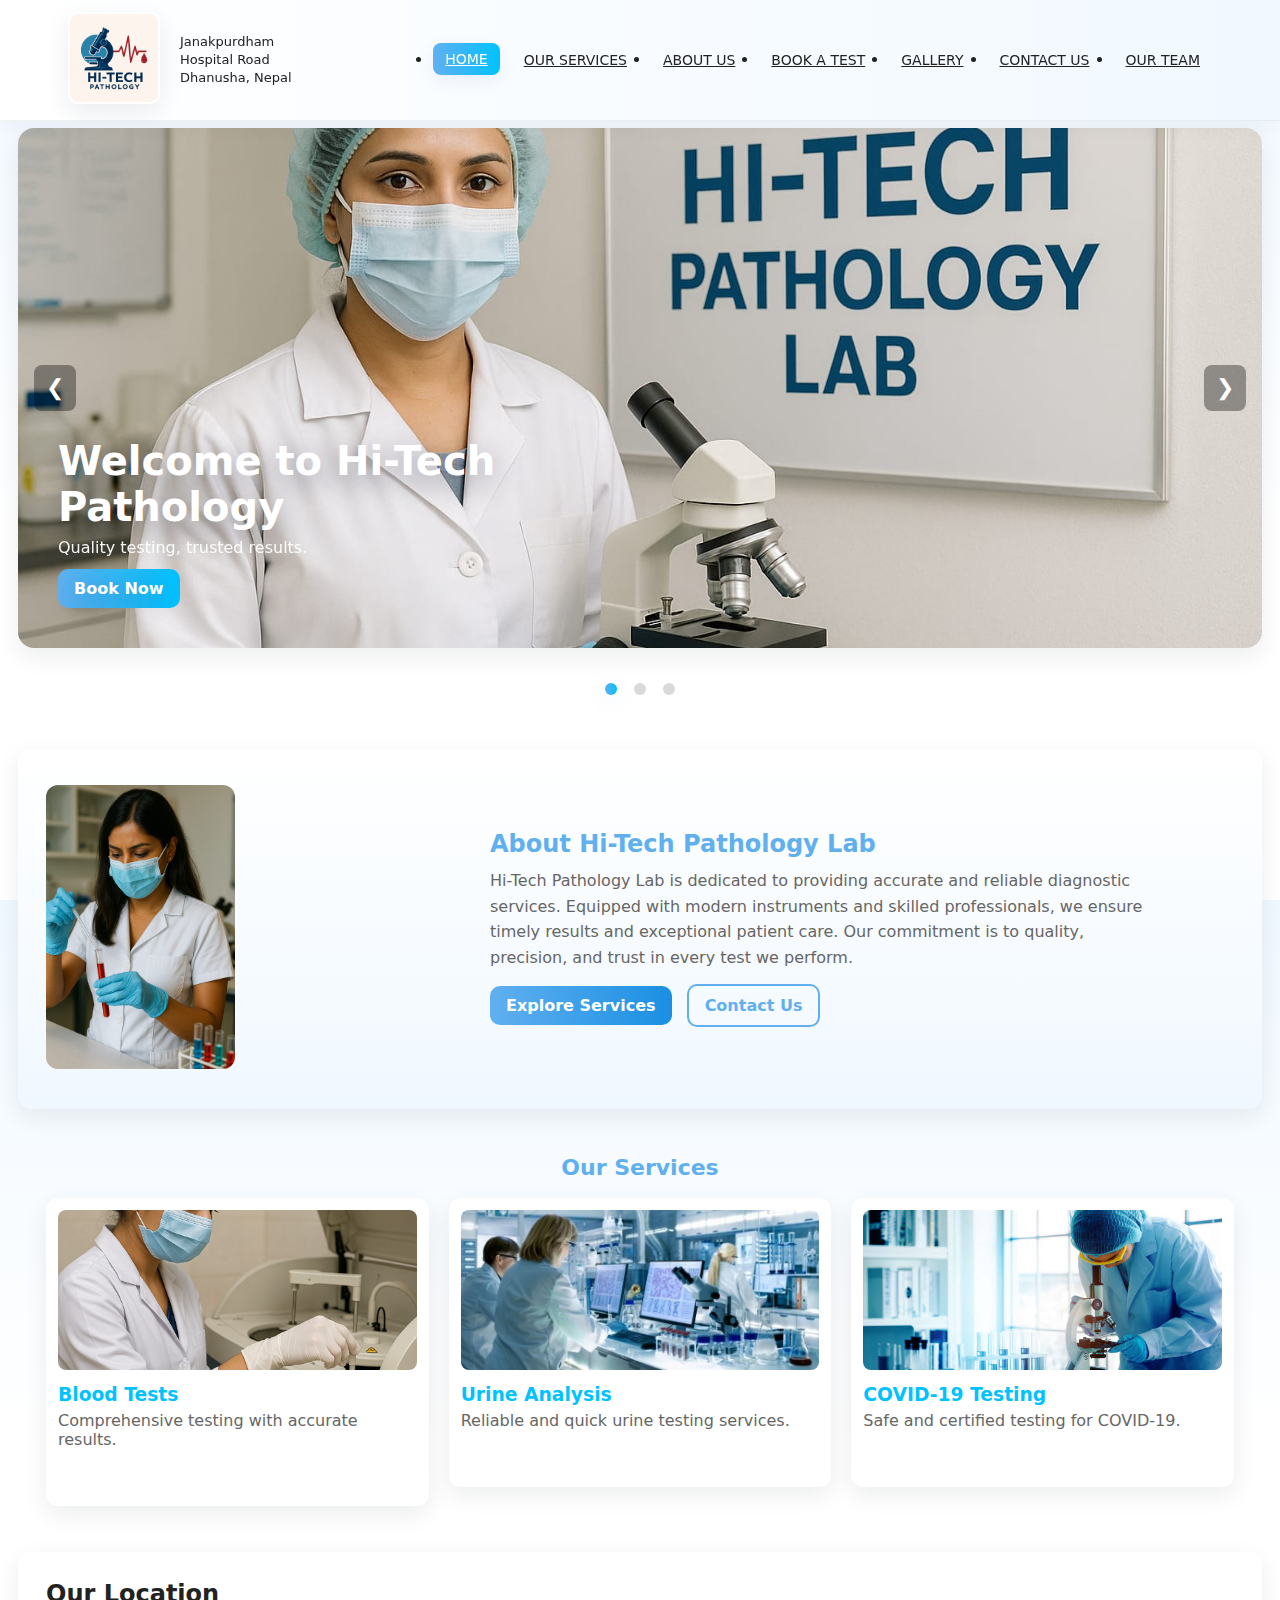
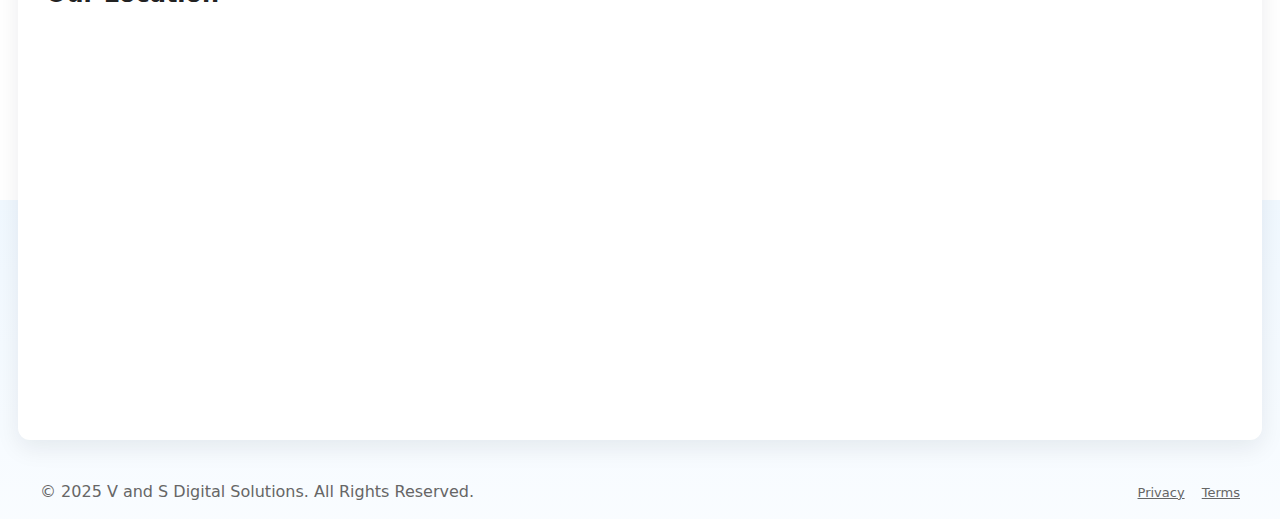
<file: index.html>
<!DOCTYPE html>
<html lang="en">
<head>
  <meta charset="UTF-8" />
  <meta name="viewport" content="width=device-width, initial-scale=1.0"/>
  
  <!-- SEO Meta Tags -->
  <meta name="description" content="Hi-Tech Pathology Lab in Janakpurdham, Nepal offers accurate diagnostic testing services. Book blood tests, urine tests, and complete health checkups online.">
  <meta name="keywords" content="pathology lab Janakpurdham, blood test Nepal, diagnostic lab Dhanusha, medical laboratory, health checkup, online booking">
  <meta name="author" content="Hi-Tech Pathology Lab">
  <meta name="robots" content="index, follow">
  
  <!-- Open Graph Meta Tags -->
  <meta property="og:title" content="Hi-Tech Pathology Lab - Quality Diagnostic Testing in Janakpurdham">
  <meta property="og:description" content="Professional pathology lab services in Janakpurdham, Nepal. Accurate results, modern equipment, online booking available.">
  <meta property="og:image" content="./logo.jpeg">
  <meta property="og:url" content="./">
  <meta property="og:type" content="website">
  
  <title>Hi-Tech Pathology Lab - Janakpurdham, Nepal | Diagnostic Testing Services</title>
  <link rel="stylesheet" href="style.css" />
  
  <!-- Structured Data Schema -->
  <script type="application/ld+json">
  {
    "@context": "https://schema.org",
    "@type": "MedicalClinic",
    "name": "Hi-Tech Pathology Lab",
    "image": "./logo.jpeg",
    "address": {
      "@type": "PostalAddress",
      "streetAddress": "Hospital Road",
      "addressLocality": "Janakpurdham",
      "addressRegion": "Dhanusha",
      "addressCountry": "NP"
    },
    "telephone": "+977-9822382156",
    "url": "./",
    "priceRange": "$$"
  }
  </script>
</head>
<body>
  <!-- Header Section -->
  <header id="header" class="site-header">
    <div class="header-inner">
      
      <!-- Logo and Address Block -->
      <div class="logo-and-address">
        <a href="index.html" class="logo" aria-label="Hi-Tech Pathology Home">
          <img src="logo.jpeg" alt="Hi-Tech Pathology logo">
        </a>
        <div class="address-block">
          <div class="address">Janakpurdham</div>
          <div class="address">Hospital Road</div>
          <div class="address">Dhanusha, Nepal</div>
        </div>
      </div>
      
      <button id="navToggle" class="nav-toggle" aria-expanded="false" aria-controls="mainNav">
        <span class="sr-only">Toggle navigation</span> &#9776;
      </button>
      <nav id="mainNav" class="main-nav">
        <ul class="navmenu">
          <li><a class="active" href="index.html">HOME</a></li>
          <li><a href="services.html">OUR SERVICES</a></li>
          <li><a href="about.html">ABOUT US</a></li>
          <li><a href="book.html">BOOK A TEST</a></li>
          <li><a href="gallery.html">GALLERY</a></li>
          <li><a href="contact.html">CONTACT US</a></li>
          <li><a href="team.html">OUR TEAM</a></li>
        </ul>
      </nav>
    </div>
  </header>

  <!-- Hero Section with Sliding Images -->
  <main>
    <section class="hero" aria-label="Hero - Hi-Tech Pathology">
      <div class="slider" aria-live="polite">
        <div class="slides fade" role="group" aria-roledescription="slide" aria-label="Slide 1">
          <img src="a2.jpeg" alt="Lab working" />
          <div class="caption">
            <h1>Welcome to Hi-Tech Pathology</h1>
            <p>Quality testing, trusted results.</p>
            <a href="book.html" class="btn primary">Book Now</a>
          </div>
        </div>
        <div class="slides fade" role="group" aria-roledescription="slide" aria-label="Slide 2">
          <img src="a4.jpeg" alt="Advanced instruments" />
          <div class="caption">
            <h1>Advanced Lab Services</h1>
            <p>Accuracy you can count on.</p>
            <a href="services.html" class="btn">Our Services</a>
          </div>
        </div>
        <div class="slides fade" role="group" aria-roledescription="slide" aria-label="Slide 3">
          <img src="a9.jpg" alt="Booking online" />
          <div class="caption">
            <h1>Book Your Test Online</h1>
            <p>Fast, reliable, and hassle-free.</p>
            <a href="book.html" class="btn primary">Start Booking</a>
          </div>
        </div>

        <!-- Prev/Next -->
        <button class="prev" aria-label="Previous slide" onclick="plusSlides(-1)">&#10094;</button>
        <button class="next" aria-label="Next slide" onclick="plusSlides(1)">&#10095;</button>
      </div>

      <!-- Dots -->
      <div class="dots" role="tablist" aria-label="Slide buttons">
        <button class="dot" onclick="currentSlide(1)" aria-label="Slide 1"></button>
        <button class="dot" onclick="currentSlide(2)" aria-label="Slide 2"></button>
        <button class="dot" onclick="currentSlide(3)" aria-label="Slide 3"></button>
      </div>
    </section>

    <!-- About Hi-Tech Lab Section -->
    <section id="about-lab" class="about-lab">
      <div class="about-container">
        <div class="about-image">
          <img src="a6.jpeg" alt="Hi-Tech Lab facility">
        </div>
        <div class="about-text">
          <h2>About Hi-Tech Pathology Lab</h2>
          <p>
            Hi-Tech Pathology Lab is dedicated to providing accurate and reliable diagnostic services. Equipped with modern instruments and skilled professionals, we ensure timely results and exceptional patient care. Our commitment is to quality, precision, and trust in every test we perform.
          </p>
          <div class="about-cta">
            <a href="services.html" class="btn">Explore Services</a>
            <a href="contact.html" class="btn outline">Contact Us</a>
          </div>
        </div>
      </div>
    </section>

    <!-- Our Services Section -->
    <section id="services" class="services">
      <h2>Our Services</h2>
      <div class="service-cards">
        <article class="service-card">
          <img src="a1.jpeg" alt="Blood Tests">
          <h3>Blood Tests</h3>
          <p>Comprehensive testing with accurate results.</p>
          <a href="services.html#blood" class="btn sm">Learn more</a>
        </article>
        <article class="service-card">
          <img src="a5.jpg" alt="Urine Analysis">
          <h3>Urine Analysis</h3>
          <p>Reliable and quick urine testing services.</p>
          <a href="services.html#urine" class="btn sm">Learn more</a>
        </article>
        <article class="service-card">
          <img src="a8.jpg" alt="COVID-19 Testing">
          <h3>COVID-19 Testing</h3>
          <p>Safe and certified testing for COVID-19.</p>
          <a href="services.html#covid" class="btn sm">Learn more</a>
        </article>
      </div>
    </section>

    <!-- Map Section -->
    <section id="location" class="map-section">
      <h2>Our Location</h2>
      <div class="map-container">
      <iframe src="https://www.google.com/maps/embed?pb=!1m23!1m12!1m3!1d114027.84575902396!2d85.84127032152662!3d26.73256069486557!2m3!1f0!2f0!3f0!3m2!1i1024!2i768!4f13.1!4m8!3e6!4m0!4m5!1s0x39ec4003d9a9685d%3A0xb20a0a292263104b!2sRang%20Bumi%20Marga%2C%20Janakpur%2045600!3m2!1d26.732584499999998!2d85.9236718!5e0!3m2!1sen!2snp!4v1762801523435!5m2!1sen!2snp"
       width="100%" height="400" style="border:0;" allowfullscreen="" loading="lazy" referrerpolicy="no-referrer-when-downgrade"></iframe>
      </div>
    </section>
  </main>

  <!-- Scroll Up Button -->
  <button id="scrollUpBtn" class="scroll-up" title="Go to top" aria-label="Scroll to top">&#8679;</button>

  <!-- Footer -->
  <footer class="site-footer">
    <div class="footer-inner">
      <p>&copy; 2025 V and S Digital Solutions. All Rights Reserved.</p>
      <div class="footer-links">
        <a href="privacy.html">Privacy</a>
        <a href="terms.html">Terms</a>
      </div>
    </div>
  </footer>

  <!-- External Scripts -->
  <script src="script.js"></script>
</body>
</html>
</file>
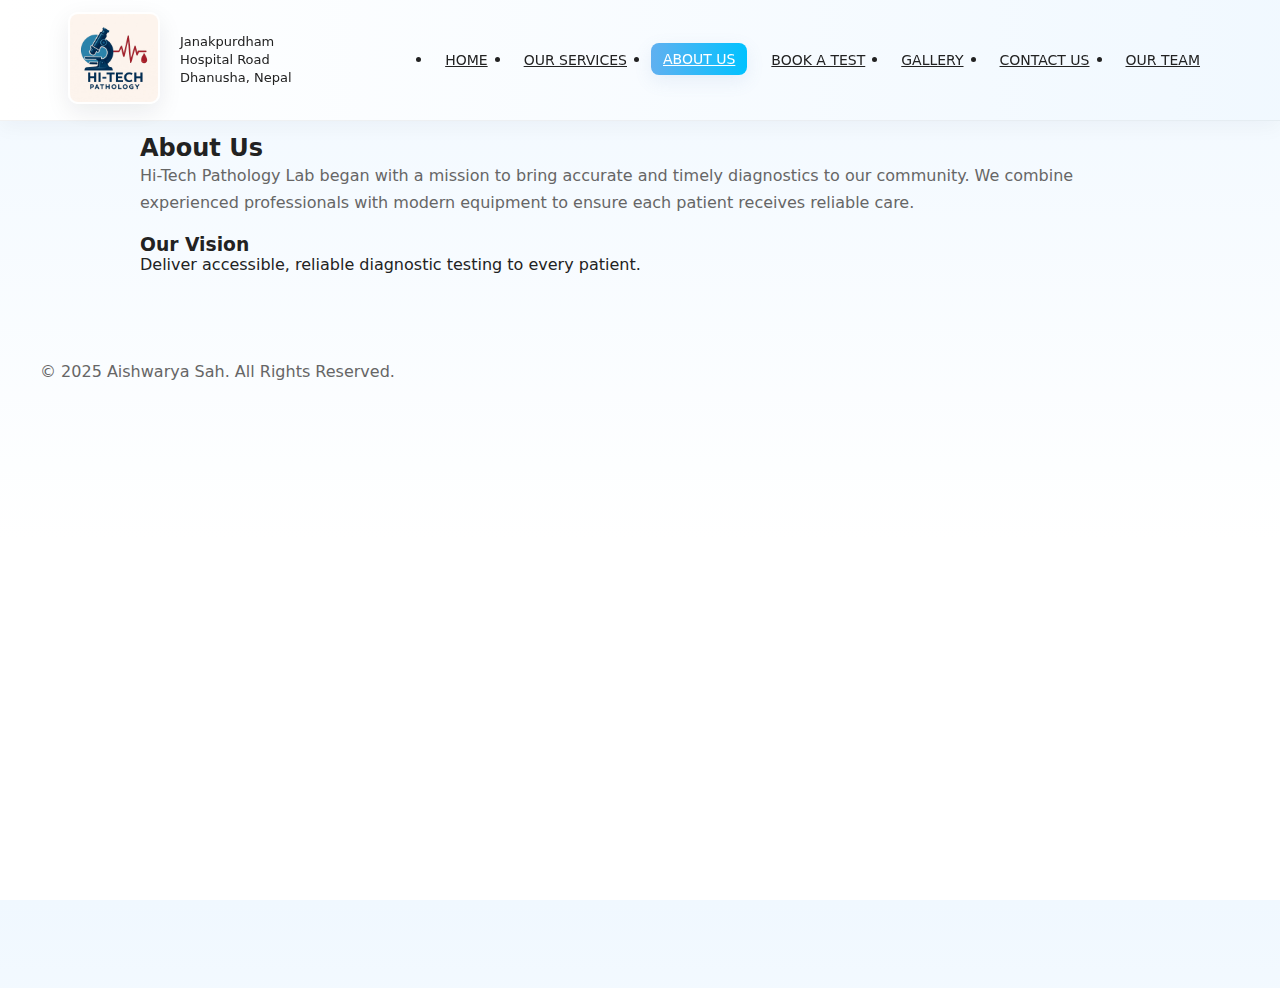
<file: about.html>
<!DOCTYPE html>
<html lang="en">
<head>
  <meta charset="utf-8"/>
  <meta name="viewport" content="width=device-width,initial-scale=1"/>
  <title>About - Hi-Tech Pathology</title>
  <link rel="stylesheet" href="style.css" />
</head>
<body>
  <!-- header (same as index) -->
  <header class="site-header">
    <div class="header-inner">
      
      <!-- Logo and Address Block -->
      <div class="logo-and-address">
        <a href="index.html" class="logo"><img src="logo.jpeg" alt="Hi-Tech Pathology Lab logo"></a>
        <div class="address-block">
          <div class="address">Janakpurdham</div>
          <div class="address">Hospital Road</div>
          <div class="address">Dhanusha, Nepal</div>
        </div>
      </div>
      
      <button id="navToggle" class="nav-toggle">&#9776;</button>
      <nav id="mainNav" class="main-nav">
        <ul class="navmenu">
          <li><a href="index.html">HOME</a></li>
          <li><a href="services.html">OUR SERVICES</a></li>
          <li><a class="active" href="about.html">ABOUT US</a></li>
          <li><a href="book.html">BOOK A TEST</a></li>
          <li><a href="gallery.html">GALLERY</a></li>
          <li><a href="contact.html">CONTACT US</a></li>
          <li><a href="team.html">OUR TEAM</a></li>
        </ul>
      </nav>
    </div>
  </header>

  <main style="margin-top:88px;padding:28px;">
    <section style="max-width:1000px;margin:18px auto;">
      <h2>About Us</h2>
      <p style="color:var(--muted);line-height:1.7;">
        Hi-Tech Pathology Lab began with a mission to bring accurate and timely diagnostics to our community.
        We combine experienced professionals with modern equipment to ensure each patient receives reliable care.
      </p>

      <h3 style="margin-top:18px;">Our Vision</h3>
      <p class="muted">Deliver accessible, reliable diagnostic testing to every patient.</p>
    </section>
  </main>

  <footer class="site-footer">
    <div class="footer-inner">
      <p>&copy; 2025 Aishwarya Sah. All Rights Reserved.</p>
    </div>
  </footer>

  <script src="script.js"></script>
</body>
</html>
</file>
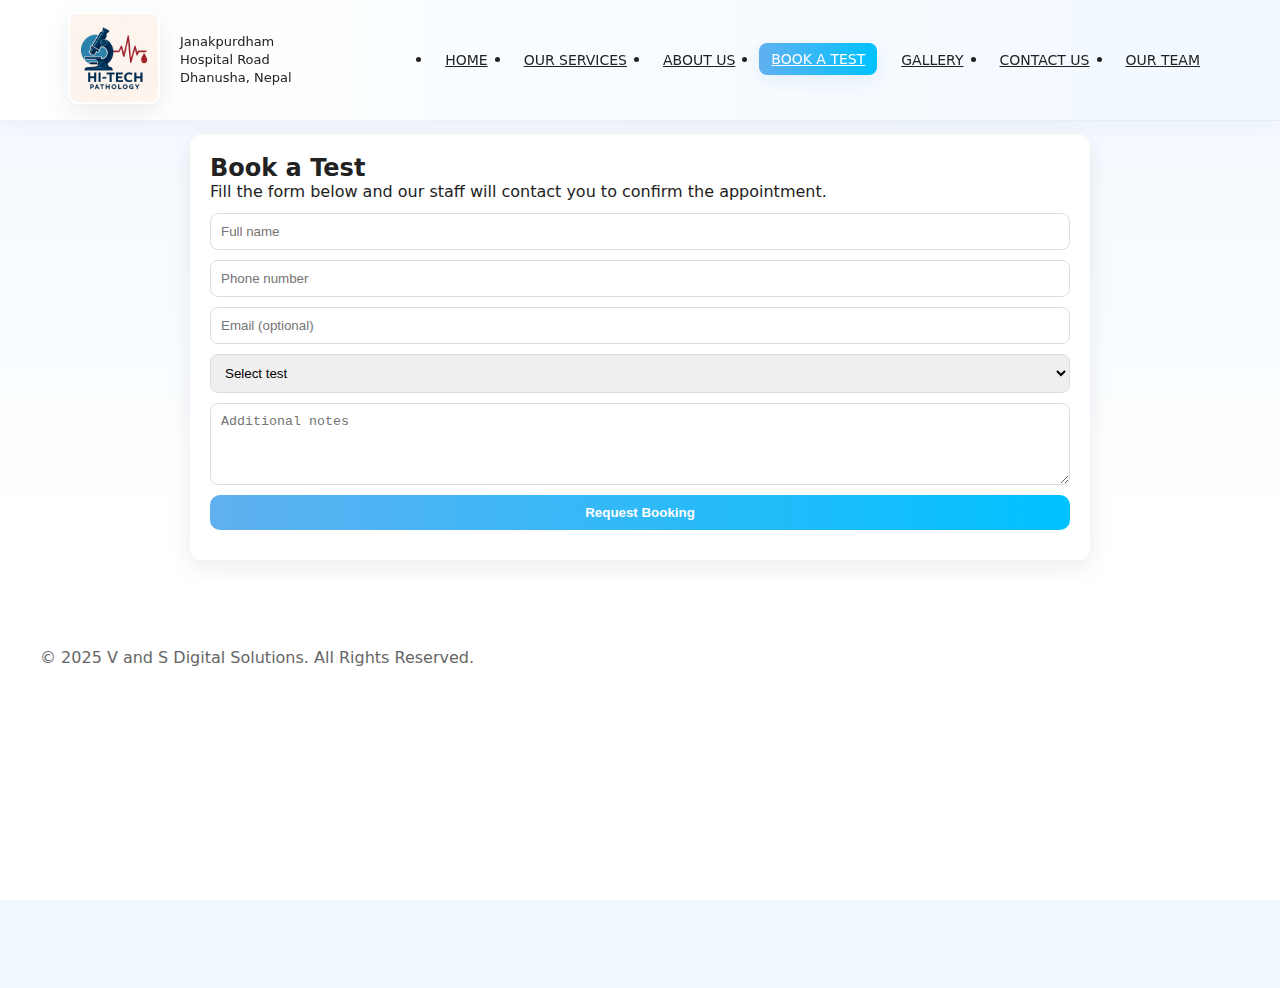
<file: book.html>
<!DOCTYPE html>
<html lang="en">
<head>
  <meta charset="UTF-8"/>
  <meta name="viewport" content="width=device-width,initial-scale=1"/>
  
  <!-- SEO Meta Tags -->
  <meta name="description" content="Book diagnostic tests online at Hi-Tech Pathology Lab Janakpurdham. Easy online booking for blood tests, urine tests, and health checkups in Nepal.">
  <meta name="keywords" content="book test online, online lab booking Janakpurdham, book blood test Nepal, pathology lab appointment, health checkup booking">
  <meta name="author" content="Hi-Tech Pathology Lab">
  <meta name="robots" content="index, follow">
  
  <!-- Open Graph Meta Tags -->
  <meta property="og:title" content="Book a Test - Hi-Tech Pathology Lab">
  <meta property="og:description" content="Book your diagnostic test online at Hi-Tech Pathology Lab Janakpurdham. Fast, reliable, and hassle-free booking.">
  <meta property="og:image" content="http://www.hitechpathologylab.com.np/a9.jpg">
  <meta property="og:url" content="http://www.hitechpathologylab.com.np/book.html">
  <meta property="og:type" content="website">
  
  <title>Book a Test Online - Hi-Tech Pathology Lab, Janakpurdham</title>
  <link rel="stylesheet" href="style.css" />
</head>
<body>
  <!-- header -->
  <header class="site-header">
    <div class="header-inner">
      
      <!-- Logo and Address Block -->
      <div class="logo-and-address">
        <a href="index.html" class="logo"><img src="logo.jpeg" alt="Hi-Tech Pathology Lab logo"></a>
        <div class="address-block">
          <div class="address">Janakpurdham</div>
          <div class="address">Hospital Road</div>
          <div class="address">Dhanusha, Nepal</div>
        </div>
      </div>
      
      <button id="navToggle" class="nav-toggle">&#9776;</button>
      <nav id="mainNav" class="main-nav">
        <ul class="navmenu">
          <li><a href="index.html">HOME</a></li>
          <li><a href="services.html">OUR SERVICES</a></li>
          <li><a href="about.html">ABOUT US</a></li>
          <li><a class="active" href="book.html">BOOK A TEST</a></li>
          <li><a href="gallery.html">GALLERY</a></li>
          <li><a href="contact.html">CONTACT US</a></li>
          <li><a href="team.html">OUR TEAM</a></li>
        </ul>
      </nav>
    </div>
  </header>

  <main style="margin-top:88px;padding:28px;">
    <section style="max-width:900px;margin:18px auto; background:#fff; padding:20px; border-radius:12px; box-shadow:var(--shadow);">
      <h2>Book a Test</h2>
      <p class="muted">Fill the form below and our staff will contact you to confirm the appointment.</p>
      <form id="bookingForm" style="margin-top:12px; display:grid; gap:10px;">
        <input type="text" name="name" required placeholder="Full name" style="padding:10px; border-radius:8px; border:1px solid #ddd;">
        <input type="tel" name="phone" required placeholder="Phone number" style="padding:10px; border-radius:8px; border:1px solid #ddd;">
        <input type="email" name="email" placeholder="Email (optional)" style="padding:10px; border-radius:8px; border:1px solid #ddd;">
        <select name="test" style="padding:10px; border-radius:8px; border:1px solid #ddd;">
          <option value="">Select test</option>
          <option>Blood Test</option>
          <option>Urine Analysis</option>
          <option>COVID-19 Test</option>
        </select>
        <textarea name="notes" rows="4" placeholder="Additional notes" style="padding:10px; border-radius:8px; border:1px solid #ddd;"></textarea>
        <button class="btn primary" type="submit">Request Booking</button>
      </form>
      <p id="bookingMsg" style="margin-top:10px;color:var(--muted);"></p>
    </section>
  </main>

  <footer class="site-footer">
    <div class="footer-inner">
      <p>&copy; 2025 V and S Digital Solutions. All Rights Reserved.</p>
    </div>
  </footer>

  <script src="script.js"></script>
  <script>
    // Simple client-side form handler (does not send data - placeholder)
    document.getElementById('bookingForm').addEventListener('submit', function(e) {
      e.preventDefault();
      document.getElementById('bookingMsg').textContent = 'Thank you! Your booking request has been received. Our staff will contact you soon.';
      this.reset();
    });
  </script>
</body>
</html>
</file>
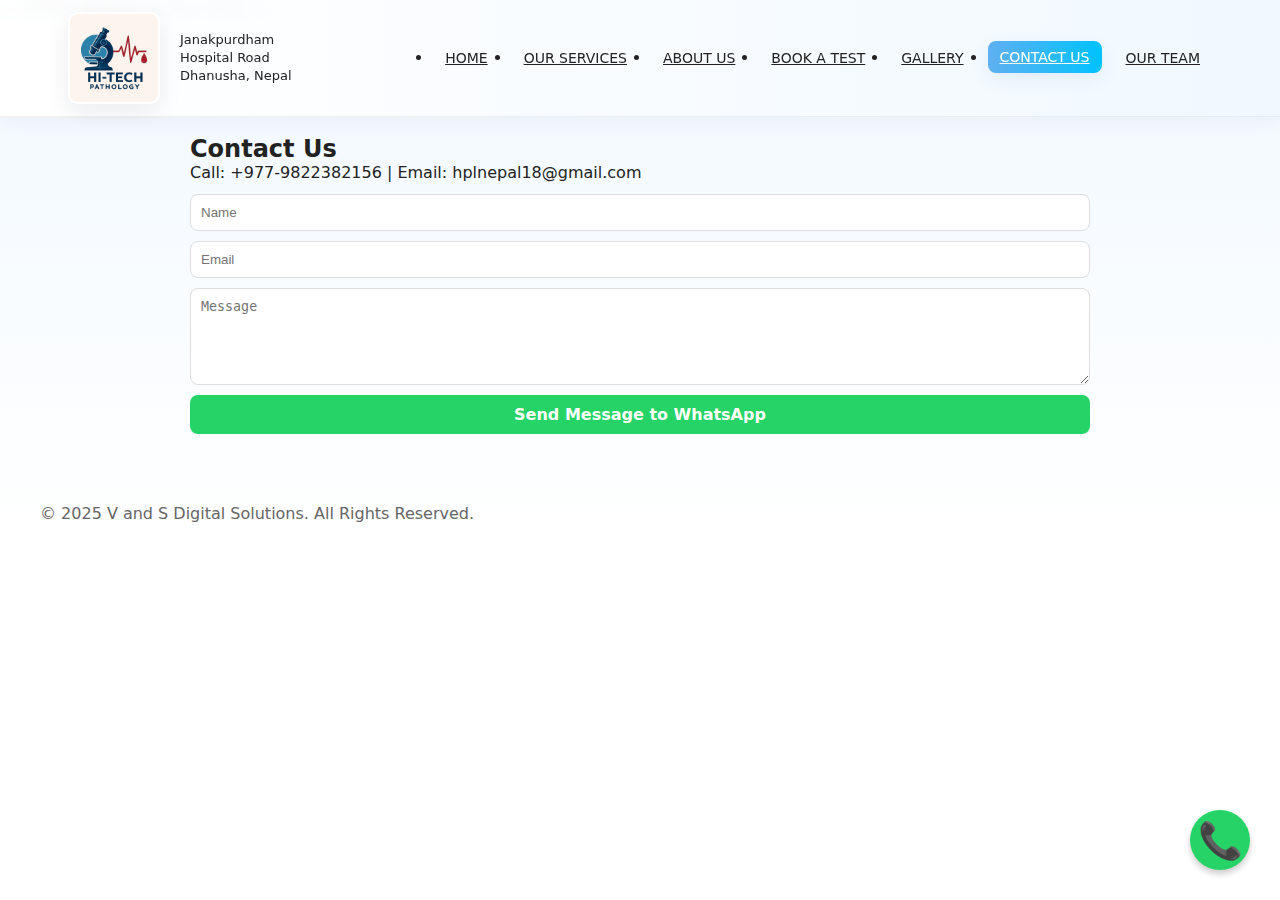
<file: contact.html>
--- START OF FILE contact.html ---

<!DOCTYPE html>
<html lang="en">
<head>
  <meta charset="UTF-8"/>
  <meta name="viewport" content="width=device-width,initial-scale=1"/>
  
  <!-- SEO Meta Tags -->
  <meta name="description" content="Contact Hi-Tech Pathology Lab Janakpurdham. Call +977-9822382156 or visit us at Hospital Road, Janakpurdham, Dhanusha, Nepal for diagnostic services.">
  <meta name="keywords" content="contact pathology lab, Janakpurdham lab address, phone number, medical lab contact, diagnostic center Dhanusha">
  <meta name="author" content="Hi-Tech Pathology Lab">
  <meta name="robots" content="index, follow">
  
  <!-- Open Graph Meta Tags -->
  <meta property="og:title" content="Contact Us - Hi-Tech Pathology Lab">
  <meta property="og:description" content="Get in touch with Hi-Tech Pathology Lab Janakpurdham. Phone: +977-9822382156, Email: hplnepal18@gmail.com">
  <meta property="og:image" content="http://www.hitechpathologylab.com.np/logo.jpeg">
  <meta property="og:url" content="http://www.hitechpathologylab.com.np/contact.html">
  <meta property="og:type" content="website">
  
  <title>Contact Us - Hi-Tech Pathology Lab, Janakpurdham</title>
  <link rel="stylesheet" href="style.css" />
  
  <!-- START: WhatsApp Floating Button Styles (Retained) -->
  <style>
    .whatsapp-float {
      position: fixed;
      width: 60px;
      height: 60px;
      bottom: 30px; 
      right: 30px; 
      background-color: #25d366; /* WhatsApp Green */
      color: #FFF;
      border-radius: 50%;
      text-align: center;
      font-size: 36px;
      line-height: 60px;
      box-shadow: 0 4px 6px rgba(0, 0, 0, 0.2);
      z-index: 1000;
      text-decoration: none;
      transition: background-color 0.3s;
    }

    .whatsapp-float:hover {
      background-color: #128C7E;
    }
    
    .whatsapp-float span {
        display: inline-block;
        transform: translateY(1px);
    }

    /* START: WhatsApp Form Button Style */
    .whatsapp-btn {
        background-color: #25d366 !important; /* WhatsApp Green */
        color: white !important;
        text-align: center;
        padding: 10px;
        border-radius: 8px;
        text-decoration: none;
        display: block;
        border: none;
        cursor: pointer;
        font-size: 16px;
        font-weight: bold;
    }
    .whatsapp-btn:hover {
        background-color: #128C7E !important;
    }
    /* END: WhatsApp Form Button Style */

  </style>
  <!-- END: WhatsApp Floating Button Styles -->
</head>
<body>
  <!-- header -->
  <header class="site-header">
    <div class="header-inner">
      
      <!-- Logo and Address Block -->
      <div class="logo-and-address">
        <a href="index.html" class="logo"><img src="logo.jpeg" alt="Hi-Tech Pathology Lab logo"></a>
        <div class="address-block">
          <div class="address">Janakpurdham</div>
          <div class="address">Hospital Road</div>
          <div class="address">Dhanusha, Nepal</div>
        </div>
      </div>
      
      <button id="navToggle" class="nav-toggle">&#9776;</button>
      <nav id="mainNav" class="main-nav">
        <ul class="navmenu">
          <li><a href="index.html">HOME</a></li>
          <li><a href="services.html">OUR SERVICES</a></li>
          <li><a href="about.html">ABOUT US</a></li>
          <li><a href="book.html">BOOK A TEST</a></li>
          <li><a href="gallery.html">GALLERY</a></li>
          <li><a class="active" href="contact.html">CONTACT US</a></li>
          <li><a href="team.html">OUR TEAM</a></li>
        </ul>
      </nav>
    </div>
  </header>

  <main style="margin-top:88px;padding:28px;">
    <section style="max-width:900px;margin:0 auto;">
      <h2>Contact Us</h2>
      <p class="muted">Call: +977-9822382156 | Email: hplnepal18@gmail.com</p>
      
      <!-- Removed FORM tags since we are now redirecting to a WhatsApp link on button click -->
      <div style="margin-top:12px;display:grid;gap:10px;">
        <input type="text" placeholder="Name" style="padding:10px;border-radius:8px;border:1px solid #ddd;">
        <input type="email" placeholder="Email" style="padding:10px;border-radius:8px;border:1px solid #ddd;">
        <textarea rows="5" placeholder="Message" style="padding:10px;border-radius:8px;border:1px solid #ddd;"></textarea>
        
        <!-- Replaced button with a WhatsApp-linked anchor tag -->
        <a href="https://wa.me/9779822382156?text=Hello%2C%20I%20have%20a%20query%20regarding%20Hi-Tech%20Pathology." class="whatsapp-btn" target="_blank" rel="noopener noreferrer">
            Send Message to WhatsApp
        </a>
      </div>
    </section>
  </main>

  <footer class="site-footer">
    <div class="footer-inner">
      <p>&copy; 2025 V and S Digital Solutions. All Rights Reserved.</p>
    </div>
  </footer>

  <!-- WhatsApp Floating Button Integration -->
  <a href="https://wa.me/9779822382156" class="whatsapp-float" target="_blank" aria-label="Chat with us on WhatsApp">
    <span>&#128222;</span> 
  </a>

  <script src="script.js"></script>
</body>
</html>
</file>
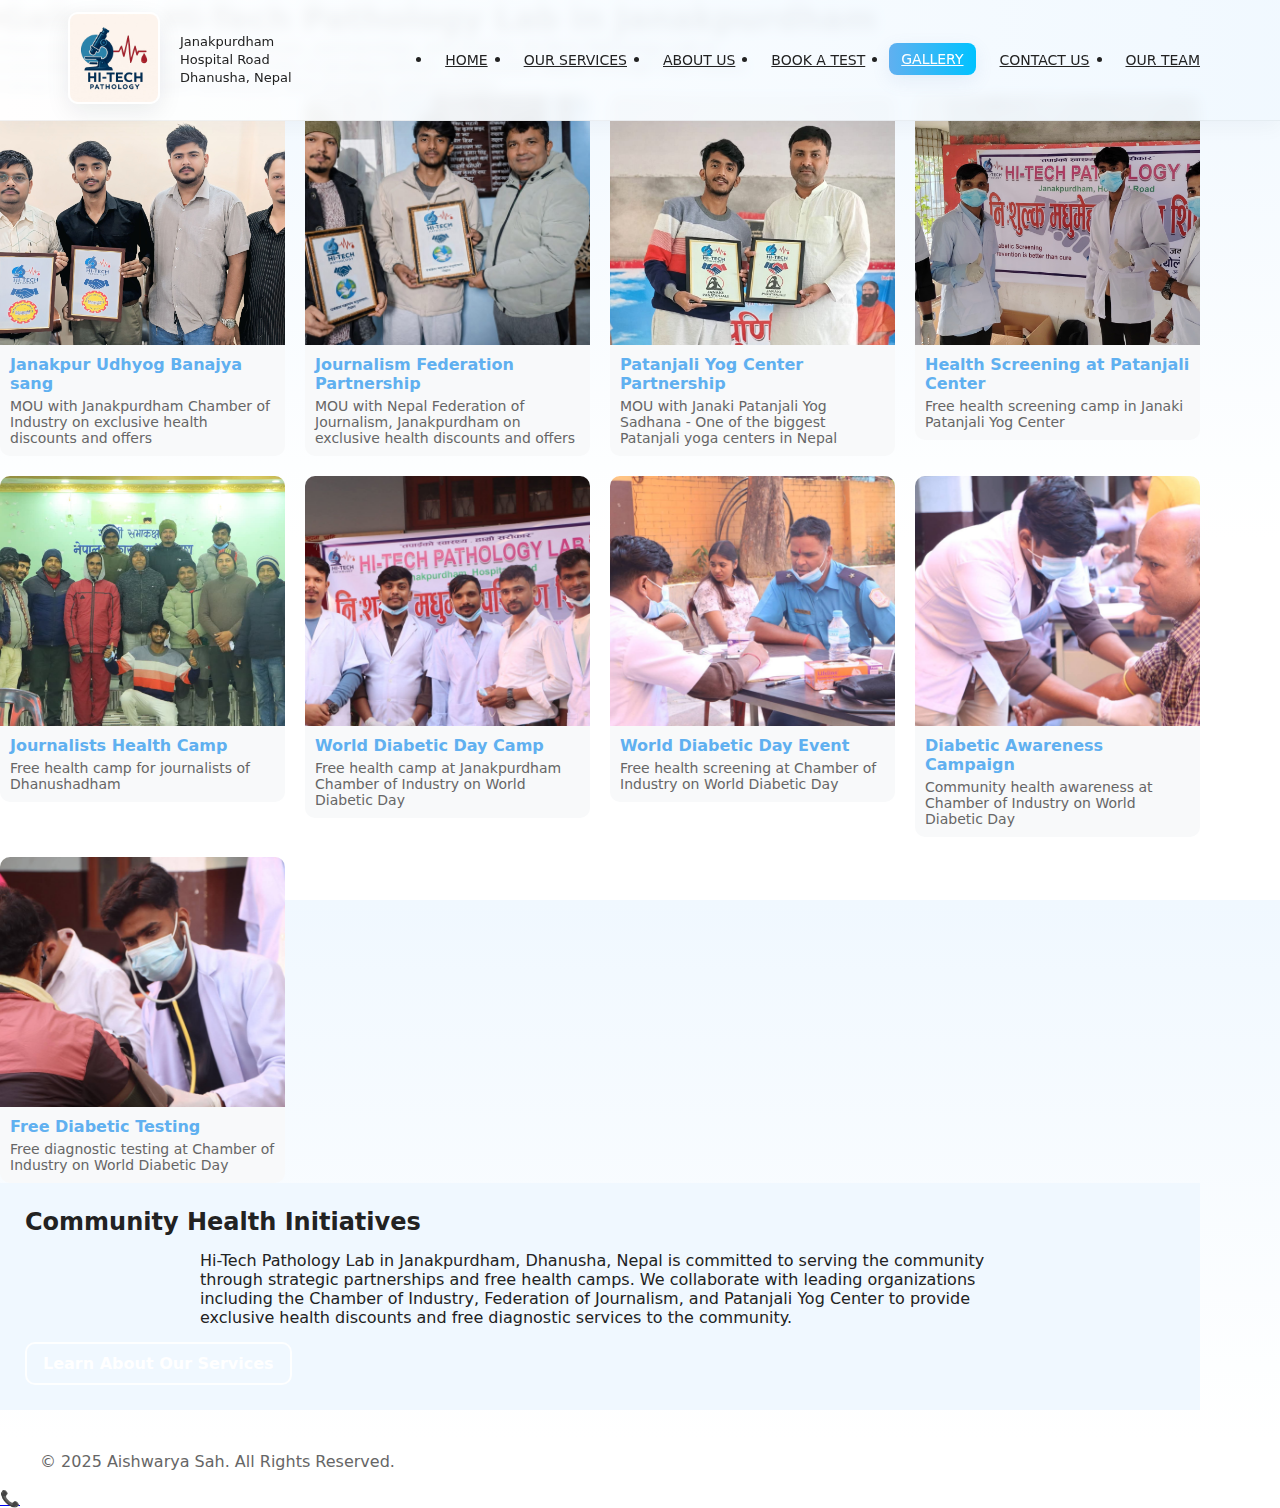
<file: gallery.html>
<!DOCTYPE html>
<html lang="en">
<head>
  <meta charset="UTF-8">
  <meta name="viewport" content="width=device-width,initial-scale=1">
  <!-- SEO Meta Tags -->
  <meta name="description" content="View our gallery of Hi-Tech Pathology Lab in Janakpurdham, Nepal. See our modern facilities, equipment, and team at work providing accurate diagnostic services.">
  <meta name="keywords" content="pathology lab gallery, lab photos, medical laboratory, Janakpurdham, Nepal, lab equipment, facility tour">
  <meta name="author" content="Hi-Tech Pathology Lab">
  <meta name="robots" content="index, follow">
  
  <!-- Open Graph Meta Tags -->
  <meta property="og:title" content="Gallery - Hi-Tech Pathology Lab Facilities">
  <meta property="og:description" content="View our gallery of Hi-Tech Pathology Lab facilities in Janakpurdham, Nepal.">
  <meta property="og:image" content="http://www.hitechpathologylab.com.np/pic1.jpeg">
  <meta property="og:url" content="http://www.hitechpathologylab.com.np/gallery.html">
  <meta property="og:type" content="website">
  
  <title>Gallery - Hi-Tech Pathology Lab, Janakpurdham</title>
  <link rel="stylesheet" href="style.css">
  
  <!-- Structured Data Schema -->
  <script type="application/ld+json">
  {
    "@context": "https://schema.org",
    "@type": "MediaGallery",
    "name": "Hi-Tech Pathology Lab Gallery",
    "description": "Photo gallery of Hi-Tech Pathology Lab facilities in Janakpurdham, Nepal.",
    "url": "http://www.hitechpathologylab.com.np/gallery.html"
  }
  </script>
</head>
<body>
  <!-- header (same as index) -->
  <header class="site-header">
    <div class="header-inner">
      
      <!-- Logo and Address Block -->
      <div class="logo-and-address">
        <a href="index.html" class="logo"><img src="logo.jpeg" alt="Hi-Tech Pathology Lab logo"></a>
        <div class="address-block">
          <div class="address">Janakpurdham</div>
          <div class="address">Hospital Road</div>
          <div class="address">Dhanusha, Nepal</div>
        </div>
      </div>
      
      <!-- Navigation removed toggle button -->
      <nav id="mainNav" class="main-nav">
        <ul class="navmenu">
          <li><a href="index.html">HOME</a></li>
          <li><a href="services.html">OUR SERVICES</a></li>
          <li><a href="about.html">ABOUT US</a></li>
          <li><a href="book.html">BOOK A TEST</a></li>
          <li><a class="active" href="gallery.html">GALLERY</a></li>
          <li><a href="contact.html">CONTACT US</a></li>
          <li><a href="team.html">OUR TEAM</a></li>
        </ul>
      </nav>
    </div>
  </header>

  <main class="page-content">
    <section class="page-section" style="max-width:1200px;">
      <h1>Gallery - Hi-Tech Pathology Lab in Janakpurdham</h1>
      <p class="page-description" style="max-width:800px;">
        View our community health initiatives, partnerships, and events. Hi-Tech Pathology Lab is committed to serving the community in Janakpurdham, Dhanusha, Nepal through free health camps, exclusive health discounts, and strategic partnerships.
      </p>
      
      <div class="gallery-grid" style="grid-template-columns:repeat(auto-fit,minmax(280px,1fr)); gap:20px;">
        <!-- Pic 1: MOU with Chamber of Industry -->
        <div style="position:relative;">
          <img src="pic1.jpeg" alt="MOU signing with Janakpurdham Chamber of Industry for exclusive health discounts" class="gallery-img">
          <div style="padding:10px; background:#f8f9fa; border-radius:0 0 10px 10px;">
            <h3 style="font-size:16px; margin:0 0 5px 0; color:var(--accent);">Janakpur Udhyog Banajya sang</h3>
            <p style="font-size:14px; color:var(--muted); margin:0;">MOU with Janakpurdham Chamber of Industry on exclusive health discounts and offers</p>
          </div>
        </div>

        <!-- Pic 2: MOU with Journalism Federation -->
        <div style="position:relative;">
          <img src="pic2.jpeg" alt="MOU signing with Nepal Federation of Journalism, Janakpurdham" class="gallery-img">
          <div style="padding:10px; background:#f8f9fa; border-radius:0 0 10px 10px;">
            <h3 style="font-size:16px; margin:0 0 5px 0; color:var(--accent);">Journalism Federation Partnership</h3>
            <p style="font-size:14px; color:var(--muted); margin:0;">MOU with Nepal Federation of Journalism, Janakpurdham on exclusive health discounts and offers</p>
          </div>
        </div>

        <!-- Pic 3: MOU with Patanjali Yog -->
        <div style="position:relative;">
          <img src="pic3.jpeg" alt="MOU signing with Janaki Patanjali Yog Sadhana center" class="gallery-img">
          <div style="padding:10px; background:#f8f9fa; border-radius:0 0 10px 10px;">
            <h3 style="font-size:16px; margin:0 0 5px 0; color:var(--accent);">Patanjali Yog Center Partnership</h3>
            <p style="font-size:14px; color:var(--muted); margin:0;">MOU with Janaki Patanjali Yog Sadhana - One of the biggest Patanjali yoga centers in Nepal</p>
          </div>
        </div>

        <!-- Pic 4: Health Screening at Patanjali -->
        <div style="position:relative;">
          <img src="pic4.jpeg" alt="Free health screening camp at Janaki Patanjali Yog Center" class="gallery-img">
          <div style="padding:10px; background:#f8f9fa; border-radius:0 0 10px 10px;">
            <h3 style="font-size:16px; margin:0 0 5px 0; color:var(--accent);">Health Screening at Patanjali Center</h3>
            <p style="font-size:14px; color:var(--muted); margin:0;">Free health screening camp in Janaki Patanjali Yog Center</p>
          </div>
        </div>

        <!-- Pic 5: Health Camp for Journalists -->
        <div style="position:relative;">
          <img src="pic5.jpeg" alt="Free health camp for journalists of Dhanushadham" class="gallery-img">
          <div style="padding:10px; background:#f8f9fa; border-radius:0 0 10px 10px;">
            <h3 style="font-size:16px; margin:0 0 5px 0; color:var(--accent);">Journalists Health Camp</h3>
            <p style="font-size:14px; color:var(--muted); margin:0;">Free health camp for journalists of Dhanushadham</p>
          </div>
        </div>

        <!-- Pic 6.1: World Diabetic Day Camp -->
        <div style="position:relative;">
          <img src="pic6a.jpeg" alt="Free health camp at Chamber of Industry on World Diabetic Day" class="gallery-img">
          <div style="padding:10px; background:#f8f9fa; border-radius:0 0 10px 10px;">
            <h3 style="font-size:16px; margin:0 0 5px 0; color:var(--accent);">World Diabetic Day Camp</h3>
            <p style="font-size:14px; color:var(--muted); margin:0;">Free health camp at Janakpurdham Chamber of Industry on World Diabetic Day</p>
          </div>
        </div>

        <!-- Pic 6.2: World Diabetic Day Camp -->
        <div style="position:relative;">
          <img src="pic6b.jpeg" alt="Free health screening on World Diabetic Day at Chamber of Industry" class="gallery-img">
          <div style="padding:10px; background:#f8f9fa; border-radius:0 0 10px 10px;">
            <h3 style="font-size:16px; margin:0 0 5px 0; color:var(--accent);">World Diabetic Day Event</h3>
            <p style="font-size:14px; color:var(--muted); margin:0;">Free health screening at Chamber of Industry on World Diabetic Day</p>
          </div>
        </div>

        <!-- Pic 6.3: World Diabetic Day Camp -->
        <div style="position:relative;">
          <img src="pic6c.jpeg" alt="Community health awareness on World Diabetic Day" class="gallery-img">
          <div style="padding:10px; background:#f8f9fa; border-radius:0 0 10px 10px;">
            <h3 style="font-size:16px; margin:0 0 5px 0; color:var(--accent);">Diabetic Awareness Campaign</h3>
            <p style="font-size:14px; color:var(--muted); margin:0;">Community health awareness at Chamber of Industry on World Diabetic Day</p>
          </div>
        </div>

        <!-- Pic 6.4: World Diabetic Day Camp -->
        <div style="position:relative;">
          <img src="pic6d.jpeg" alt="Free diagnostic testing on World Diabetic Day" class="gallery-img">
          <div style="padding:10px; background:#f8f9fa; border-radius:0 0 10px 10px;">
            <h3 style="font-size:16px; margin:0 0 5px 0; color:var(--accent);">Free Diabetic Testing</h3>
            <p style="font-size:14px; color:var(--muted); margin:0;">Free diagnostic testing at Chamber of Industry on World Diabetic Day</p>
          </div>
        </div>
      </div>
      
      <div class="feature-section" style="background:#f0f8ff; padding:25px;">
        <h2>Community Health Initiatives</h2>
        <p style="max-width:800px; margin:15px auto;">
          Hi-Tech Pathology Lab in Janakpurdham, Dhanusha, Nepal is committed to serving the community through strategic partnerships 
          and free health camps. We collaborate with leading organizations including the Chamber of Industry, Federation of Journalism, 
          and Patanjali Yog Center to provide exclusive health discounts and free diagnostic services to the community.
        </p>
        <a href="services.html" class="btn">Learn About Our Services</a>
      </div>
    </section>
  </main>

  <footer class="site-footer">
    <div class="footer-inner">
      <p>&copy; 2025 Aishwarya Sah. All Rights Reserved.</p>
    </div>
  </footer>

  <!-- WhatsApp Floating Button Integration -->
  <a href="https://wa.me/9779822382156" class="whatsapp-float" target="_blank" aria-label="Chat with us on WhatsApp">
    <span>&#128222;</span> 
  </a>

  <script src="script.js"></script>
</body>
</html>
</file>
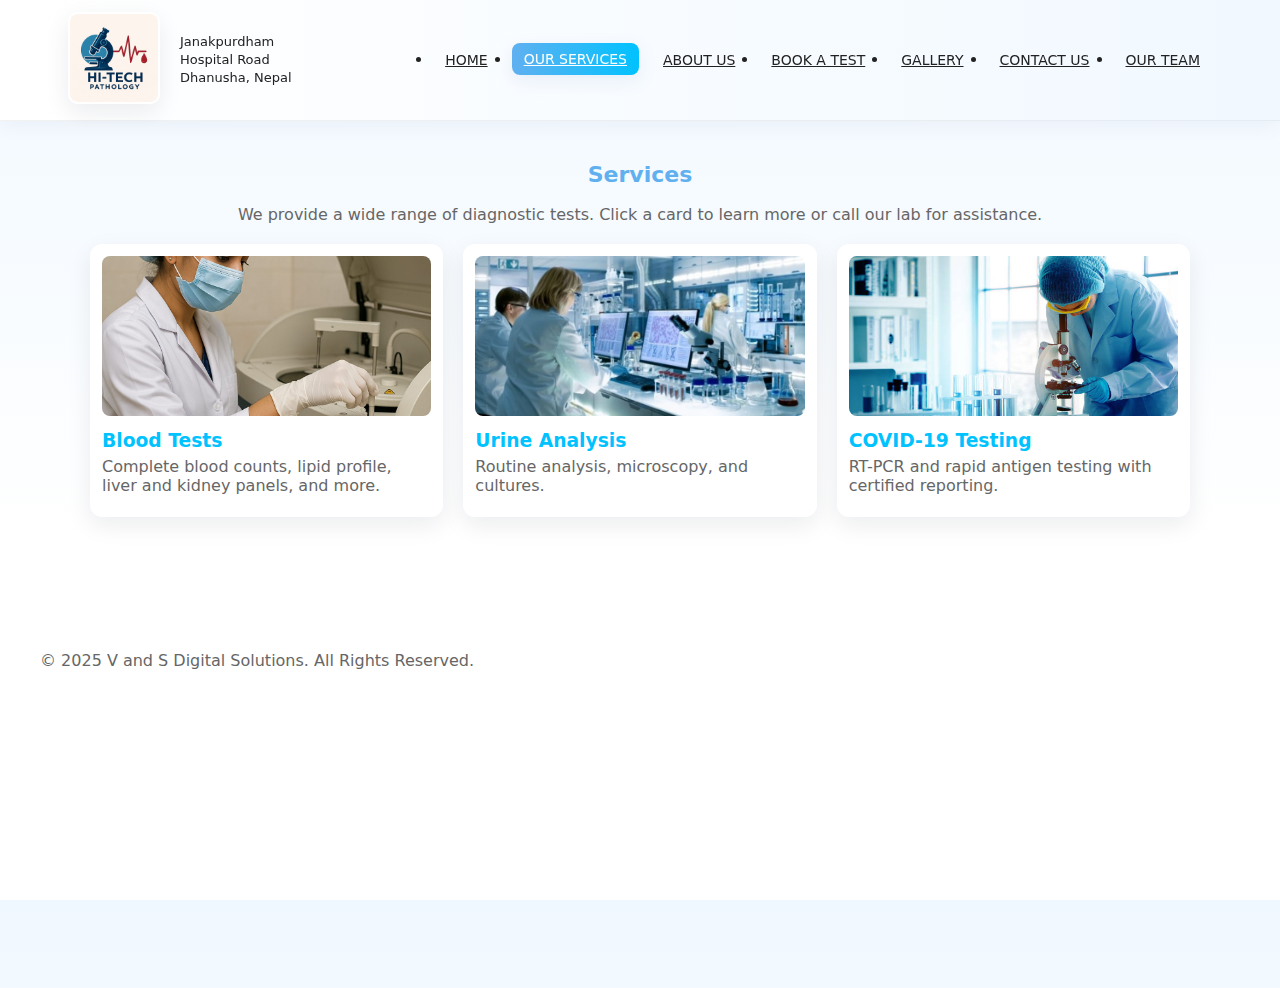
<file: services.html>
<!DOCTYPE html>
<html lang="en">
<head>
  <meta charset="UTF-8"/>
  <meta name="viewport" content="width=device-width,initial-scale=1"/>
  
  <!-- SEO Meta Tags -->
  <meta name="description" content="Complete diagnostic services at Hi-Tech Pathology Lab Janakpurdham. Blood tests, urine analysis, CBC, thyroid tests, liver function tests, and more.">
  <meta name="keywords" content="blood test Janakpurdham, urine test Nepal, CBC test, thyroid test, liver function test, diagnostic services Dhanusha">
  <meta name="author" content="Hi-Tech Pathology Lab">
  <meta name="robots" content="index, follow">
  
  <!-- Open Graph Meta Tags -->
  <meta property="og:title" content="Our Services - Hi-Tech Pathology Lab">
  <meta property="og:description" content="Wide range of diagnostic tests including blood tests, urine analysis, and specialized medical testing in Janakpurdham.">
  <meta property="og:image" content="./a2.jpeg">
  <meta property="og:url" content="./services.html">
  <meta property="og:type" content="website">
  
  <title>Our Services - Hi-Tech Pathology Lab, Janakpurdham</title>
  <link rel="stylesheet" href="style.css" />
</head>
<body>
  <!-- Header (same as index) -->
  <!-- You can copy header-inner from index.html to keep exact nav -->
  <header class="site-header">
    <div class="header-inner">
      
      <!-- Logo and Address Block -->
      <div class="logo-and-address">
        <a href="index.html" class="logo"><img src="logo.jpeg" alt="Hi-Tech Pathology Lab logo"></a>
        <div class="address-block">
          <div class="address">Janakpurdham</div>
          <div class="address">Hospital Road</div>
          <div class="address">Dhanusha, Nepal</div>
        </div>
      </div>
      
      <button id="navToggle" class="nav-toggle">&#9776;</button>
      <nav id="mainNav" class="main-nav">
        <ul class="navmenu">
          <li><a href="index.html">HOME</a></li>
          <li><a class="active" href="services.html">OUR SERVICES</a></li>
          <li><a href="about.html">ABOUT US</a></li>
          <li><a href="book.html">BOOK A TEST</a></li>
          <li><a href="gallery.html">GALLERY</a></li>
          <li><a href="contact.html">CONTACT US</a></li>
          <li><a href="team.html">OUR TEAM</a></li>
        </ul>
      </nav>
    </div>
  </header>

  <main style="margin-top:88px;padding:28px;">
    <section class="services">
      <h2>Services</h2>
      <p style="color:var(--muted); max-width:900px; margin:0 auto 20px; text-align:center;">
        We provide a wide range of diagnostic tests. Click a card to learn more or call our lab for assistance.
      </p>

      <div class="service-cards" style="max-width:1100px;margin:18px auto;">
        <article class="service-card" id="blood">
          <img src="a1.jpeg" alt="Blood tests">
          <h3>Blood Tests</h3>
          <p>Complete blood counts, lipid profile, liver and kidney panels, and more.</p>
        </article>

        <article class="service-card" id="urine">
          <img src="a5.jpg" alt="Urine analysis">
          <h3>Urine Analysis</h3>
          <p>Routine analysis, microscopy, and cultures.</p>
        </article>

        <article class="service-card" id="covid">
          <img src="a8.jpg" alt="COVID testing">
          <h3>COVID-19 Testing</h3>
          <p>RT-PCR and rapid antigen testing with certified reporting.</p>
        </article>
      </div>
    </section>
  </main>

  <footer class="site-footer">
    <div class="footer-inner">
      <p>&copy; 2025 V and S Digital Solutions. All Rights Reserved.</p>
    </div>
  </footer>

  <script src="script.js"></script>
</body>
</html>
</file>
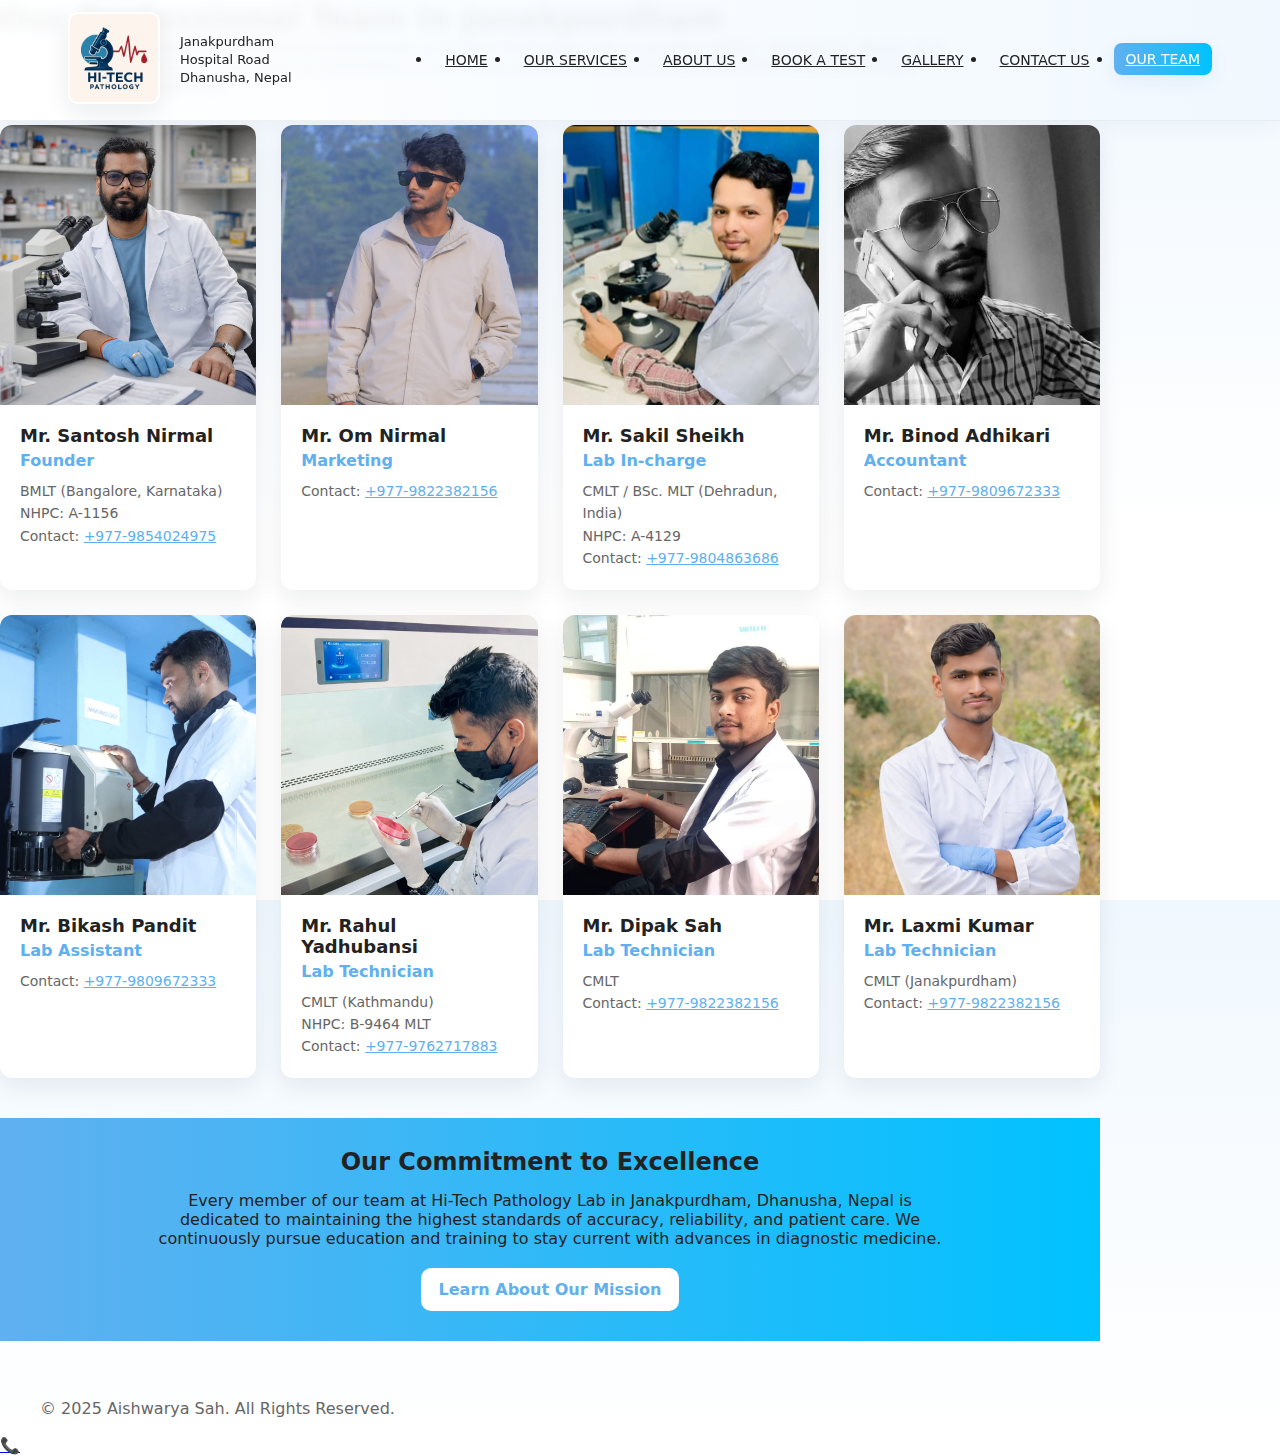
<file: team.html>
<!DOCTYPE html>
<html lang="en">
<head>
  <meta charset="UTF-8">
  <meta name="viewport" content="width=device-width,initial-scale=1">
  <!-- SEO Meta Tags -->
  <meta name="description" content="Meet our professional team at Hi-Tech Pathology Lab in Janakpurdham, Nepal. Experienced professionals dedicated to providing accurate diagnostic services.">
  <meta name="keywords" content="pathology lab team, medical professionals, lab technicians, Janakpurdham, Nepal, experienced staff">
  <meta name="author" content="Hi-Tech Pathology Lab">
  <meta name="robots" content="index, follow">
  
  <!-- Open Graph Meta Tags -->
  <meta property="og:title" content="Our Team - Hi-Tech Pathology Lab Professionals">
  <meta property="og:description" content="Meet our professional team at Hi-Tech Pathology Lab in Janakpurdham, Nepal.">
  <meta property="og:image" content="http://www.hitechpathologylab.com.np/santosh_nirmal.jpeg">
  <meta property="og:url" content="http://www.hitechpathologylab.com.np/team.html">
  <meta property="og:type" content="website">
  
  <title>Our Team - Hi-Tech Pathology Lab, Janakpurdham</title>
  <link rel="stylesheet" href="style.css">
  
  <!-- Structured Data Schema -->
  <script type="application/ld+json">
  {
    "@context": "https://schema.org",
    "@type": "AboutPage",
    "name": "Our Professional Team",
    "description": "Information about the professional team at Hi-Tech Pathology Lab in Janakpurdham, Nepal.",
    "url": "http://www.hitechpathologylab.com.np/team.html"
  }
  </script>
</head>
<body>
  <!-- header (same as index) -->
  <header class="site-header">
    <div class="header-inner">
      
      <!-- Logo and Address Block -->
      <div class="logo-and-address">
        <a href="index.html" class="logo"><img src="logo.jpeg" alt="Hi-Tech Pathology Lab logo"></a>
        <div class="address-block">
          <div class="address">Janakpurdham</div>
          <div class="address">Hospital Road</div>
          <div class="address">Dhanusha, Nepal</div>
        </div>
      </div>
      
      <!-- Navigation removed toggle button -->
      <nav id="mainNav" class="main-nav">
        <ul class="navmenu">
          <li><a href="index.html">HOME</a></li>
          <li><a href="services.html">OUR SERVICES</a></li>
          <li><a href="about.html">ABOUT US</a></li>
          <li><a href="book.html">BOOK A TEST</a></li>
          <li><a href="gallery.html">GALLERY</a></li>
          <li><a href="contact.html">CONTACT US</a></li>
          <li><a class="active" href="team.html">OUR TEAM</a></li>
        </ul>
      </nav>
    </div>
  </header>

  <main class="page-content">
    <section class="page-section" style="max-width:1100px;">
      <h1>Our Professional Team in Janakpurdham</h1>
      <p class="page-description" style="max-width:800px; margin:0 auto 30px;">
        Meet the dedicated professionals at Hi-Tech Pathology Lab in Janakpurdham, Dhanusha, Nepal. 
        Our experienced team is committed to providing accurate diagnostic services with compassion and expertise.
      </p>
      
      <div class="team-grid" style="grid-template-columns:repeat(auto-fit,minmax(250px,1fr)); gap:25px;">
        <!-- Founder -->
        <div class="team-member">
          <img src="santosh_nirmal.jpeg" alt="Founder - Mr. Santosh Nirmal at Hi-Tech Pathology Lab" class="team-photo">
          <div class="team-info" style="padding:20px;">
            <h3 class="team-name" style="margin:0 0 5px;">Mr. Santosh Nirmal</h3>
            <p class="team-role" style="margin:0 0 10px; font-weight:600;">Founder</p>
            <p class="team-bio small-text muted" style="margin:0;">
              BMLT (Bangalore, Karnataka)<br>
              NHPC: A-1156<br>
              Contact: <a href="tel:+9779854024975" style="color:var(--accent);">+977-9854024975</a>
            </p>
          </div>
        </div>
        
        <!-- Marketing -->
        <div class="team-member">
          <img src="Om_nirmal.jpeg" alt="Marketing - Mr. Om Nirmal at Hi-Tech Pathology Lab" class="team-photo">
          <div class="team-info" style="padding:20px;">
            <h3 class="team-name" style="margin:0 0 5px;">Mr. Om Nirmal</h3>
            <p class="team-role" style="margin:0 0 10px; font-weight:600;">Marketing</p>
            <p class="team-bio small-text muted" style="margin:0;">
              Contact: <a href="tel:+9779822382156" style="color:var(--accent);">+977-9822382156</a>
            </p>
          </div>
        </div>
        
        <!-- Lab In-charge -->
        <div class="team-member">
          <img src="Sakil_Sheikh.jpeg" alt="Lab In-charge - Mr. Sakil Sheikh at Hi-Tech Pathology Lab" class="team-photo">
          <div class="team-info" style="padding:20px;">
            <h3 class="team-name" style="margin:0 0 5px;">Mr. Sakil Sheikh</h3>
            <p class="team-role" style="margin:0 0 10px; font-weight:600;">Lab In-charge</p>
            <p class="team-bio small-text muted" style="margin:0;">
              CMLT / BSc. MLT (Dehradun, India)<br>
              NHPC: A-4129<br>
              Contact: <a href="tel:+9779804863686" style="color:var(--accent);">+977-9804863686</a>
            </p>
          </div>
        </div>
        
        <!-- Accountant -->
        <div class="team-member">
          <img src="Binod_adhikari.jpeg" alt="Accountant - Mr. Binod Adhikari at Hi-Tech Pathology Lab" class="team-photo">
          <div class="team-info" style="padding:20px;">
            <h3 class="team-name" style="margin:0 0 5px;">Mr. Binod Adhikari</h3>
            <p class="team-role" style="margin:0 0 10px; font-weight:600;">Accountant</p>
            <p class="team-bio small-text muted" style="margin:0;">
              Contact: <a href="tel:+9779809672333" style="color:var(--accent);">+977-9809672333</a>
            </p>
          </div>
        </div>
        
        <!-- Lab Assistant -->
        <div class="team-member">
          <img src="Bikash_pandit.jpeg" alt="Lab Assistant - Mr. Bikash Pandit at Hi-Tech Pathology Lab" class="team-photo">
          <div class="team-info" style="padding:20px;">
            <h3 class="team-name" style="margin:0 0 5px;">Mr. Bikash Pandit</h3>
            <p class="team-role" style="margin:0 0 10px; font-weight:600;">Lab Assistant</p>
            <p class="team-bio small-text muted" style="margin:0;">
              Contact: <a href="tel:+9779809672333" style="color:var(--accent);">+977-9809672333</a>
            </p>
          </div>
        </div>
        
        <!-- Lab Technician 1 -->
        <div class="team-member">
          <img src="Rahul_yadhubanshi.jpeg" alt="Lab Technician - Mr. Rahul Yadhubansi at Hi-Tech Pathology Lab" class="team-photo">
          <div class="team-info" style="padding:20px;">
            <h3 class="team-name" style="margin:0 0 5px;">Mr. Rahul Yadhubansi</h3>
            <p class="team-role" style="margin:0 0 10px; font-weight:600;">Lab Technician</p>
            <p class="team-bio small-text muted" style="margin:0;">
              CMLT (Kathmandu)<br>
              NHPC: B-9464 MLT<br>
              Contact: <a href="tel:+9779762717883" style="color:var(--accent);">+977-9762717883</a>
            </p>
          </div>
        </div>
        
        <!-- Lab Technician 2 -->
        <div class="team-member">
          <img src="Dipak_sah.jpeg" alt="Lab Technician - Mr. Dipak Sah at Hi-Tech Pathology Lab" class="team-photo">
          <div class="team-info" style="padding:20px;">
            <h3 class="team-name" style="margin:0 0 5px;">Mr. Dipak Sah</h3>
            <p class="team-role" style="margin:0 0 10px; font-weight:600;">Lab Technician</p>
            <p class="team-bio small-text muted" style="margin:0;">
              CMLT<br>
              Contact: <a href="tel:+9779822382156" style="color:var(--accent);">+977-9822382156</a>
            </p>
          </div>
        </div>
        
        <!-- Lab Technician 3 -->
        <div class="team-member">
          <img src="Laxmi_kumar.jpeg" alt="Lab Technician - Mr. Laxmi Kumar at Hi-Tech Pathology Lab" class="team-photo">
          <div class="team-info" style="padding:20px;">
            <h3 class="team-name" style="margin:0 0 5px;">Mr. Laxmi Kumar</h3>
            <p class="team-role" style="margin:0 0 10px; font-weight:600;">Lab Technician</p>
            <p class="team-bio small-text muted" style="margin:0;">
              CMLT (Janakpurdham)<br>
              Contact: <a href="tel:+9779822382156" style="color:var(--accent);">+977-9822382156</a>
            </p>
          </div>
        </div>
      </div>
      
      <div class="urgent-assistance" style="background:linear-gradient(90deg, var(--accent), var(--accent-2)); padding:30px; margin:40px 0; text-align:center;">
        <h2 style="margin:0 0 15px;">Our Commitment to Excellence</h2>
        <p class="page-description" style="max-width:800px; margin:0 auto 20px;">
          Every member of our team at Hi-Tech Pathology Lab in Janakpurdham, Dhanusha, Nepal is dedicated to 
          maintaining the highest standards of accuracy, reliability, and patient care. We continuously pursue 
          education and training to stay current with advances in diagnostic medicine.
        </p>
        <a href="about.html" class="btn" style="background:#fff; color:var(--accent);">Learn About Our Mission</a>
      </div>
    </section>
  </main>

  <footer class="site-footer">
    <div class="footer-inner">
      <p>&copy; 2025 Aishwarya Sah. All Rights Reserved.</p>
    </div>
  </footer>

  <!-- WhatsApp Floating Button Integration -->
  <a href="https://wa.me/9779822382156" class="whatsapp-float" target="_blank" aria-label="Chat with us on WhatsApp">
    <span>&#128222;</span> 
  </a>

  <script src="script.js"></script>
</body>
</html>
</file>
<file: style.css>
/* Screen reader only - hides element visually but keeps it accessible */
.sr-only {
  position: absolute;
  width: 1px;
  height: 1px;
  padding: 0;
  margin: -1px;
  overflow: hidden;
  clip: rect(0, 0, 0, 0);
  white-space: nowrap;
  border: 0;
}

/* Reset and base */
* { margin:0; padding:0; box-sizing: border-box; }
:root{
  --accent: #60b0f0; /* medical blue */
  --accent-2: #00c2ff; /* bright medical accent */
  --muted:#666;
  --bg: #f0f8ff; /* soft medical background */
  --card-bg: #ffffff;
  --radius: 14px;
  --container: 1200px;
  --glass: rgba(255,255,255,0.7);
  --shadow: 0 8px 24px rgba(10,20,40,0.08);
  --text: #222;
  --max-width: 1320px;
  --gap: 20px;
}

html,body{height:100%}
body{
  font-family: 'Jost', system-ui, -apple-system, "Segoe UI", Roboto, "Helvetica Neue", Arial;
  color:var(--text);
  background: linear-gradient(180deg, var(--bg), #ffffff 60%);
  margin: 0 auto;
  max-width: var(--max-width);
  -webkit-font-smoothing:antialiased;
  -moz-osx-font-smoothing:grayscale;
}

/* Header */
.site-header{
  position: fixed;
  top:0; left:0; right:0;
  z-index:1200;
  background: linear-gradient(90deg, rgba(255,255,255,0.95), rgba(240,248,255,0.95));
  backdrop-filter: blur(6px);
  border-bottom: 1px solid rgba(0,0,0,0.05);
  box-shadow: 0 6px 20px rgba(10,20,40,0.04);
}

.header-inner{
  max-width:var(--container);
  margin:0 auto;
  display:flex;
  align-items:center;
  justify-content:space-between;
  gap:12px;
  padding:12px 28px;
  flex-wrap: wrap;
  position: relative;
}

/* Logo and Address Block */
.logo-and-address {
  display: flex;
  align-items: center;
  gap: 20px;
}

.logo img {
  height: 60px;
  width: auto;
}

.address-block {
  display: flex;
  flex-direction: column;
  font-size: 13px;
  line-height: 1.4;
  color: var(--text);
}

.address {
  font-weight: 500;
}

.logo img{ 
  width:92px; 
  height:auto; 
  border-radius:10px; 
  border:2px solid #fff; 
  box-shadow:var(--shadow);
  flex: 0 0 auto;
}

/* Nav */
.nav-toggle{
  display:none;
  background:transparent;
  border:0;
  font-size:24px;
  cursor:pointer;
  color:var(--text);
  padding:8px;
  border-radius:6px;
  transition:background-color 0.3s ease;
  z-index: 1001;
}

.nav-toggle:hover {
  background-color: rgba(0,0,0,0.05);
}

.main-nav .navmenu{ 
  display:flex; 
  gap:12px; 
  align-items:center; 
  flex: 1 1 auto; 
  justify-content: flex-end;
  flex-wrap: wrap;
}

.navmenu a{
  color:var(--text);
  font-size:14px;
  padding:8px 12px;
  border-radius:8px;
  transition: all .18s ease;
  display:inline-block;
  white-space: nowrap;
}

.navmenu a:hover,
.navmenu a.active{
  color:#fff;
  background: linear-gradient(90deg,var(--accent),var(--accent-2));
  transform:translateY(-1px);
  box-shadow: 0 6px 18px rgba(100,140,200,0.12);
}

/* HERO */
.hero{ margin-top:110px; position:relative; overflow:hidden; }
.slider{ position:relative; max-height:520px; min-height:320px; border-radius:16px; margin:18px; overflow:hidden; box-shadow:var(--shadow); }
.slides{ display:none; position:relative; min-height:320px; width:100%; }
.slides img{ width:100%; height:520px; object-fit:cover; display:block; filter: contrast(100%) saturate(100%); }
.caption{
  position:absolute;
  left:40px;
  bottom:40px;
  max-width:520px;
  color:#fff;
  text-shadow: 0 8px 30px rgba(10,10,30,0.4);
}
.caption h1{ font-size:clamp(22px,3.3vw,40px); margin-bottom:8px; }
.caption p{ font-size:16px; margin-bottom:12px; opacity:0.95; }

.btn{
  display:inline-block;
  padding:10px 16px;
  border-radius:10px;
  background:transparent;
  border:2px solid rgba(255,255,255,0.9);
  color:#fff;
  text-decoration:none;
  font-weight:600;
  transition: all .18s ease;
}
.btn:hover{ transform:translateY(-3px); box-shadow:0 10px 30px rgba(10,20,40,0.12); }
.btn.primary{
  background: linear-gradient(90deg,var(--accent),var(--accent-2));
  border: none;
  color:#fff;
}

/* prev/next */
.prev, .next{
  position:absolute;
  top:50%;
  transform:translateY(-50%);
  background:rgba(0,0,0,0.35);
  color:#fff;
  border:0;
  padding:10px 12px;
  border-radius:8px;
  cursor:pointer;
  font-size:22px;
  z-index:20;
}
.prev{ left:16px; }
.next{ right:16px; }

/* dots */
.dots{ text-align:center; padding:14px 0 32px; }
.dot{
  height:12px; width:12px; margin:0 6px; display:inline-block; border-radius:50%;
  background:rgba(0,0,0,0.15); border:0; cursor:pointer;
}
.active-dot, .dot:hover{ background: linear-gradient(90deg,var(--accent),var(--accent-2)); box-shadow:0 6px 20px rgba(100,140,200,0.12); }

/* About section */
.about-lab{ padding:36px 28px; margin: 18px; border-radius:14px; background: linear-gradient(180deg,#ffffff, #f0f8ff); box-shadow:var(--shadow); display:flex; justify-content:center; }
.about-container{ display:flex; gap:24px; align-items:center; width:100%; max-width:var(--container); }
.about-image img{ width:420px; max-width:45%; border-radius:12px; object-fit:cover; }
.about-text{ max-width:55%; }
.about-text h2{ font-size:24px; margin-bottom:10px; color:var(--accent); }
.about-text p{ color:var(--muted); line-height:1.6; margin-bottom:14px; }
.about-cta .btn {
  margin-right: 10px;
  background: linear-gradient(90deg, #60b0f0, #1a8fe3); 
  color: #fff; 
  border: none;
  font-weight: 600;
  transition: all 0.2s ease;
}
.btn.outline{ 
  background:transparent; 
  border:2px solid var(--accent); 
  color:var(--accent); 
}
.btn.outline:hover {
  background: var(--accent); 
  color:#fff; 
}

/* Services */
.services{ padding:28px; margin:18px; text-align:center; }
.services h2{ margin-bottom:18px; font-size:22px; color:var(--accent); }
.service-cards{ display:grid; grid-template-columns: repeat(3,1fr); gap:20px; align-items:start; }
.service-card{ background:var(--card-bg); border-radius:12px; padding:12px; box-shadow:var(--shadow); text-align:left; overflow:hidden; transition:transform .18s ease; }
.service-card img{ width:100%; height:160px; object-fit:cover; border-radius:8px; margin-bottom:10px; }
.service-card h3{ margin-bottom:6px; color:var(--accent-2);}
.service-card p{ color:var(--muted); margin-bottom:10px; }
.btn.sm{ padding:8px 12px; font-size:13px; }

/* Map */
.map-section{ padding:28px; margin:18px; background:#fff; border-radius:12px; box-shadow:var(--shadow); }
.map-container iframe{ border-radius:8px; }

/* Scroll up */
.scroll-up{
  position:fixed; right:20px; bottom:24px; display:none; z-index:1300;
  background:linear-gradient(90deg,var(--accent),var(--accent-2)); color:#fff; border:0; padding:10px 12px; border-radius:10px; cursor:pointer; font-size:20px;
  box-shadow:0 10px 30px rgba(50,80,150,0.18);
}

/* Footer */
.site-footer{ margin-top:24px; padding:18px 28px; background:transparent; text-align:center; color:var(--muted); }
.footer-inner{ display:flex; align-items:center; justify-content:space-between; gap:10px; max-width:var(--container); margin:0 auto; }
.footer-links a{ color:var(--muted); margin-left:12px; font-size:13px; }

/* Responsive */
@media (max-width: 768px){
  .about-container{ flex-direction:column; text-align:center; }
  .about-image img{ max-width:90%; }
  .about-text{ max-width:95%; }
  .service-cards{ grid-template-columns: repeat(2,1fr); }
  .caption{ left:20px; bottom:20px; max-width:420px; }
  .header-inner{ padding:12px 60px 12px 18px; }
  .nav-toggle {
    display: block;
    position: absolute;
    right: 18px;
    top: 50%;
    transform: translateY(-50%);
  }
  .main-nav{ 
    display:none; 
    position:absolute; 
    right:18px; 
    top:70px; 
    background:rgba(240,248,255,0.98); 
    border-radius:12px; 
    padding:12px; 
    box-shadow:var(--shadow); 
    width: calc(100% - 36px); 
    z-index: 1000;
  }
  .main-nav.open{ display:flex; flex-direction: column; gap:12px; }
  
  /* Additional mobile nav styles */
  .navmenu {
    flex-direction: column;
    gap: 8px;
  }
  
  .navmenu a {
    padding: 12px 16px;
    display: block;
    width: 100%;
  }
}

@media (max-width: 640px){
  .service-cards{ grid-template-columns: 1fr; }
  .caption h1{ font-size:20px; }
  .slides img{ height:320px; }
  .header-inner{ gap:8px; padding: 12px 50px 12px 16px; }
  .logo img{ width:78px; }
  
  .nav-toggle {
    right: 16px;
  }
  
  .main-nav {
    right: 16px;
    width: calc(100% - 32px);
  }
}

/* --- Chatbot Styles --- */
#chatbot-container {
  position: fixed;
  bottom: 20px;
  right: 20px;
  z-index: 1500;
  font-family: 'Jost', sans-serif;
}

#chatbot-btn {
  background: linear-gradient(90deg, var(--accent), var(--accent-2));
  color: #fff;
  border: none;
  padding: 14px;
  border-radius: 50%;
  font-size: 22px;
  cursor: pointer;
  box-shadow: 0 8px 20px rgba(0, 0, 0, 0.25);
  transition: transform 0.2s;
}
#chatbot-btn:hover { transform: scale(1.1); }

#chatbot-box {
  display: none;
  flex-direction: column;
  background: #fff;
  width: 300px;
  height: 400px;
  border-radius: 16px;
  box-shadow: var(--shadow);
  overflow: hidden;
  margin-bottom: 10px;
}

#chatbot-header {
  background: linear-gradient(90deg, var(--accent), var(--accent-2));
  color: #fff;
  padding: 10px;
  text-align: center;
  font-weight: 600;
}

#chatbot-messages {
  flex: 1;
  padding: 10px;
  overflow-y: auto;
  font-size: 14px;
  color: var(--text);
}

.chatbot-msg {
  margin-bottom: 10px;
  padding: 8px 10px;
  border-radius: 10px;
  line-height: 1.4;
}

.chatbot-user {
  background: var(--accent);
  color: #fff;
  align-self: flex-end;
}

.chatbot-bot {
  background: #f0f2f5;
  color: var(--text);
  align-self: flex-start;
}

#chatbot-input-area {
  display: flex;
  border-top: 1px solid #ddd;
}

#chatbot-input {
  flex: 1;
  border: none;
  padding: 10px;
  font-size: 14px;
  outline: none;
}

#chatbot-send {
  background: var(--accent);
  color: #fff;
  border: none;
  padding: 10px 14px;
  cursor: pointer;
  border-top-right-radius: 10px;
}

/* Team Page Styles */
.team-grid {
  display: grid;
  grid-template-columns: repeat(auto-fit, minmax(250px, 1fr));
  gap: 25px;
}

.team-member {
  background: var(--card-bg);
  border-radius: 12px;
  overflow: hidden;
  box-shadow: var(--shadow);
  transition: transform 0.3s ease;
}

.team-member:hover {
  transform: translateY(-5px);
}

.team-photo {
  width: 100%;
  height: 280px;
  object-fit: cover;
  display: block;
}

.team-info {
  padding: 20px;
}

.team-name {
  font-size: 18px;
  font-weight: 600;
  margin: 0 0 5px 0;
  color: var(--text);
}

.team-role {
  font-size: 16px;
  font-weight: 600;
  margin: 0 0 10px 0;
  color: var(--accent);
}

.team-bio {
  font-size: 14px;
  line-height: 1.6;
  color: var(--muted);
  margin: 0;
}

/* Gallery Page Styles */
.gallery-grid {
  display: grid;
  grid-template-columns: repeat(auto-fit, minmax(280px, 1fr));
  gap: 20px;
}

.gallery-img {
  width: 100%;
  height: 250px;
  object-fit: cover;
  display: block;
  border-radius: 10px 10px 0 0;
}

/* Clean up conflicting mobile navigation styles - removing duplicate rules */
/* The main navigation styles are already defined earlier in the CSS */

/* Additional mobile improvements */
@media (max-width: 768px) {
  .navmenu {
    background: var(--card-bg);
    border-radius: 12px;
    box-shadow: var(--shadow);
    margin-top: 10px;
    padding: 10px 0;
  }
  
  .header-inner {
    flex-wrap: wrap;
    padding: 12px 60px 12px 16px;
    justify-content: space-between;
  }
  
  .nav-toggle {
    right: 16px;
  }
  
  .main-nav {
    right: 16px;
    width: calc(100% - 32px);
  }
  
  .logo img {
    height: 50px;
  }
  
  .address-block {
    font-size: 12px;
  }
}

@media (max-width: 480px) {
  .logo-and-address {
    align-items: center;
  }
  
  .address-block {
    font-size: 11px;
  }
  
  .header-inner {
    gap: 8px;
  }
}
</file>
